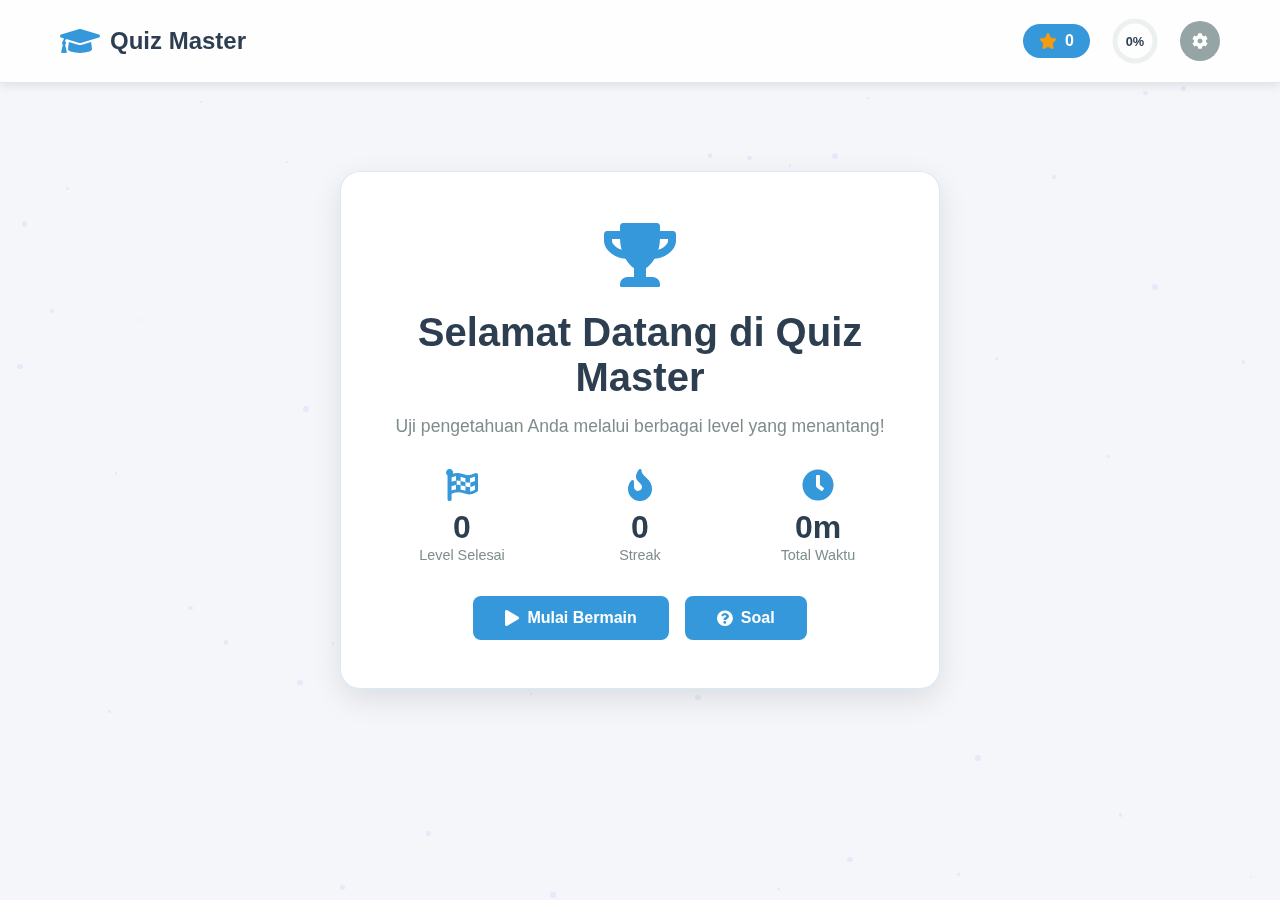
<file: index.html>
<!DOCTYPE html>
<html lang="id">
  <head>
    <meta charset="UTF-8" />
    <meta name="viewport" content="width=device-width, initial-scale=1.0" />
    <title>Quiz Master - Dashboard</title>
    <link
      rel="stylesheet"
      href="https://cdnjs.cloudflare.com/ajax/libs/font-awesome/5.15.4/css/all.min.css"
    />
    <link rel="stylesheet" href="style.css" />
  </head>
  <body>
    <div id="particles" class="particles-container"></div>

    <header class="header">
      <div class="container">
        <div class="logo">
          <i class="fas fa-graduation-cap"></i>
          <span>Quiz Master</span>
        </div>
        <div class="user-info">
          <div class="score-display">
            <i class="fas fa-star"></i>
            <span id="totalScore">0</span>
          </div>
          <div class="progress-ring">
            <svg width="50" height="50">
              <circle
                cx="25"
                cy="25"
                r="20"
                fill="none"
                stroke="#ecf0f1"
                stroke-width="5"
              />
              <circle
                id="progress-circle"
                cx="25"
                cy="25"
                r="20"
                fill="none"
                stroke-width="5"
              />
            </svg>
            <span class="progress-text" id="progressText">0%</span>
          </div>
          <div class="settings-icon" onclick="showSettings()">
            <i class="fas fa-cog"></i>
          </div>
        </div>
      </div>
    </header>

    <main class="main-content">
      <section id="welcomeSection" class="welcome-section">
        <div class="welcome-card">
          <div class="welcome-icon"><i class="fas fa-trophy"></i></div>
          <h1>Selamat Datang di Quiz Master</h1>
          <p>Uji pengetahuan Anda melalui berbagai level yang menantang!</p>
          <div class="stats-grid">
            <div class="stat-item">
              <i class="fas fa-flag-checkered"></i>
              <span class="stat-number" id="completedLevels">0</span>
              <span class="stat-label">Level Selesai</span>
            </div>
            <div class="stat-item">
              <i class="fas fa-fire"></i>
              <span class="stat-number" id="streak">0</span>
              <span class="stat-label">Streak</span>
            </div>
            <div class="stat-item">
              <i class="fas fa-clock"></i>
              <span class="stat-number" id="totalTime">0m</span>
              <span class="stat-label">Total Waktu</span>
            </div>
          </div>
          <div class="menu-actions" id="mainMenu">
            <button class="btn-primary" onclick="goToQuiz('levels')">
              <i class="fas fa-play"></i> Mulai Bermain
            </button>
            <button class="btn-primary" onclick="showQuestionContainer()">
              <i class="fas fa-question-circle"></i> Soal
            </button>
          </div>
          <div class="question-container hidden" id="questionContainer">
            <div class="menu-actions">
              <button class="btn-primary" onclick="goToQuiz('addLevel')">
                <i class="fas fa-plus"></i> Buat Level
              </button>
              <button class="btn-primary" onclick="goToQuiz('addQuestion')">
                <i class="fas fa-question"></i> Tambah Soal
              </button>
              <button class="btn-secondary" onclick="hideQuestionContainer()">
                <i class="fas fa-arrow-left"></i> Kembali
              </button>
            </div>
          </div>
        </div>
      </section>

      <div id="settingsModal" class="modal hidden">
        <div class="modal-content">
          <div class="modal-header">
            <h2>Pengaturan</h2>
            <button class="btn-close" onclick="closeSettings()">
              <i class="fas fa-times"></i>
            </button>
          </div>
          <form id="settingsForm">
            <div class="form-group">
              <label for="questionTime">Waktu per Soal (detik):</label>
              <input
                type="number"
                id="questionTime"
                min="10"
                max="60"
                value="30"
              />
            </div>
            <div class="form-group">
              <label>
                <input type="checkbox" id="showFeedback" />
                Tampilkan Umpan Balik Jawaban
              </label>
            </div>
            <div class="form-group">
              <label>
                <input type="checkbox" id="shuffleQuestions" />
                Acak Urutan Soal
              </label>
            </div>
            <div class="form-group">
              <label>
                <input type="checkbox" id="darkMode" />
                Mode Gelap
              </label>
            </div>
            <div class="form-group">
              <div class="toggle-header" onclick="toggleLevelRepeats()">
                <h3>Pengaturan Pengulangan Level</h3>
                <i id="toggleIcon" class="fas fa-chevron-down"></i>
              </div>
              <div id="levelRepeatsSettings" class="hidden"></div>
            </div>
            <div class="modal-actions">
              <button
                type="button"
                class="btn-secondary"
                onclick="closeSettings()"
              >
                Batal
              </button>
              <button type="submit" class="btn-primary">Simpan</button>
            </div>
          </form>
        </div>
      </div>

      <div id="toastContainer" class="toast-container"></div>
    </main>
    <script src="script.js"></script>
  </body>
</html>
</file>
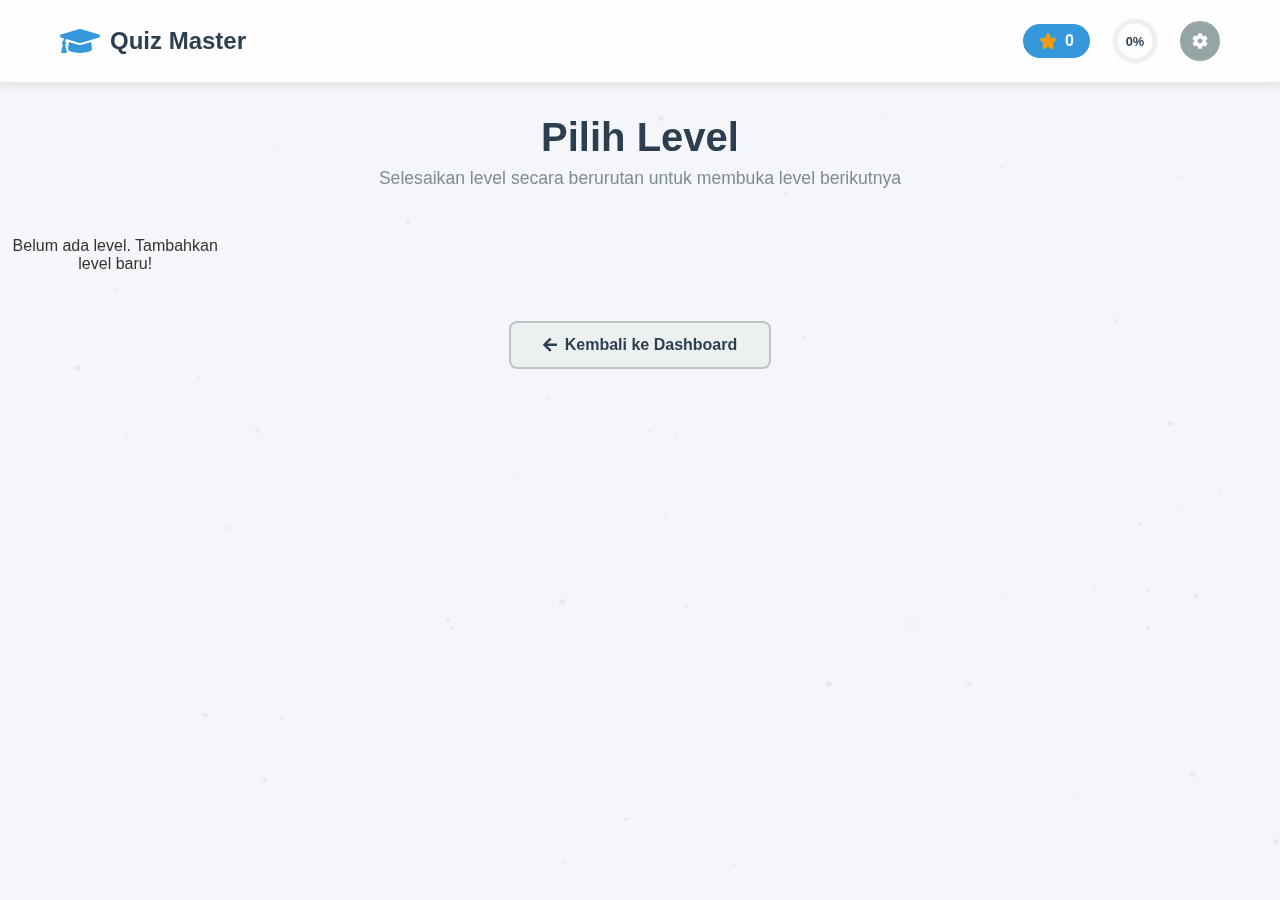
<file: quiz.html>
<!DOCTYPE html>
<html lang="id">
  <head>
    <meta charset="UTF-8" />
    <meta name="viewport" content="width=device-width, initial-scale=1.0" />
    <title>Quiz Master - Kuis</title>
    <link
      rel="stylesheet"
      href="https://cdnjs.cloudflare.com/ajax/libs/font-awesome/5.15.4/css/all.min.css"
    />
    <link rel="stylesheet" href="style.css" />
  </head>
  <body>
    <div id="particles" class="particles-container"></div>

    <header class="header">
      <div class="container">
        <div class="logo">
          <i class="fas fa-graduation-cap"></i>
          <span>Quiz Master</span>
        </div>
        <div class="user-info">
          <div class="score-display">
            <i class="fas fa-star"></i>
            <span id="totalScore">0</span>
          </div>
          <div class="progress-ring">
            <svg width="50" height="50">
              <circle
                cx="25"
                cy="25"
                r="20"
                fill="none"
                stroke="#ecf0f1"
                stroke-width="5"
              />
              <circle
                id="progress-circle"
                cx="25"
                cy="25"
                r="20"
                fill="none"
                stroke-width="5"
              />
            </svg>
            <span class="progress-text" id="progressText">0%</span>
          </div>
          <div class="settings-icon" onclick="showSettings()">
            <i class="fas fa-cog"></i>
          </div>
        </div>
      </div>
    </header>

    <main class="main-content">
      <section id="levelSection" class="level-section hidden">
        <div class="section-header">
          <h2>Pilih Level</h2>
          <p>
            Selesaikan level secara berurutan untuk membuka level berikutnya
          </p>
        </div>
        <div class="level-grid" id="levelGrid"></div>
        <div class="level-actions">
          <button class="btn-secondary" onclick="goToDashboard()">
            <i class="fas fa-arrow-left"></i> Kembali ke Dashboard
          </button>
        </div>
      </section>

      <section id="addLevelSection" class="add-level-section hidden">
        <div class="form-card">
          <div class="form-header">
            <h2>Buat Level Baru</h2>
            <button class="btn-close" onclick="showLevelSelect()">
              <i class="fas fa-times"></i>
            </button>
          </div>
          <form id="addLevelForm">
            <div class="form-group">
              <label for="levelName">Nama Level:</label>
              <input type="text" id="levelName" required />
            </div>
            <div class="form-group">
              <label for="levelDescription">Deskripsi (Opsional):</label>
              <textarea id="levelDescription"></textarea>
            </div>
            <div class="form-actions">
              <button
                type="button"
                class="btn-secondary"
                onclick="showLevelSelect()"
              >
                Batal
              </button>
              <button type="submit" class="btn-primary">
                <i class="fas fa-plus"></i> Buat Level
              </button>
            </div>
          </form>
        </div>
      </section>

      <section id="addQuestionSection" class="add-question-section hidden">
        <div class="form-card">
          <div class="form-header">
            <h2>Tambah Soal Baru</h2>
            <button class="btn-close" onclick="showLevelSelect()">
              <i class="fas fa-times"></i>
            </button>
          </div>
          <form id="addQuestionForm">
            <div class="form-group">
              <label for="levelSelect">Level:</label>
              <select id="levelSelect" required>
                <option value="">Pilih Level</option>
              </select>
            </div>
            <div class="form-group">
              <label for="questionText">Pertanyaan:</label>
              <textarea id="questionText" required></textarea>
            </div>
            <div class="form-group">
              <label>Pilihan Jawaban:</label>
              <div class="options-container">
                <div class="option-input">
                  <input type="text" id="option1" required />
                  <input type="radio" name="correctAnswer" value="0" required />
                  <label>Benar</label>
                </div>
                <div class="option-input">
                  <input type="text" id="option2" required />
                  <input type="radio" name="correctAnswer" value="1" />
                  <label>Benar</label>
                </div>
                <div class="option-input">
                  <input type="text" id="option3" required />
                  <input type="radio" name="correctAnswer" value="2" />
                  <label>Benar</label>
                </div>
                <div class="option-input">
                  <input type="text" id="option4" required />
                  <input type="radio" name="correctAnswer" value="3" />
                  <label>Benar</label>
                </div>
              </div>
            </div>
            <div class="form-group">
              <label for="difficulty">Tingkat Kesulitan:</label>
              <select id="difficulty" required>
                <option value="easy">Mudah (10 poin)</option>
                <option value="medium">Sedang (20 poin)</option>
                <option value="hard">Sulit (30 poin)</option>
              </select>
            </div>
            <div class="form-actions">
              <button
                type="button"
                class="btn-secondary"
                onclick="showLevelSelect()"
              >
                Batal
              </button>
              <button type="submit" class="btn-primary">
                <i class="fas fa-save"></i> Simpan Soal
              </button>
            </div>
          </form>
        </div>
      </section>

      <div id="quizModal" class="modal hidden">
        <div class="modal-content">
          <div class="quiz-header">
            <div class="level-info">
              <span class="level-badge" id="currentLevelBadge">Level 1</span>
              <div class="quiz-timer">
                <i class="fas fa-clock"></i>
                <span id="timer">30s</span>
              </div>
            </div>
            <div class="question-counter">
              <span id="currentQuestion">1</span> /
              <span id="totalQuestions">5</span>
            </div>
          </div>
          <div class="question-card">
            <h3 id="questionTitle">Pertanyaan akan muncul disini...</h3>
            <div class="options-grid" id="optionsGrid"></div>
          </div>
          <div class="quiz-footer">
            <button class="btn-secondary" onclick="closeQuiz()">
              <i class="fas fa-times"></i> Keluar
            </button>
            <div class="quiz-progress">
              <div class="progress-bar">
                <div class="progress-fill" id="quizProgress"></div>
              </div>
            </div>
            <button class="btn-primary hidden" id="submitAnswer">
              <i class="fas fa-check"></i>
            </button>
          </div>
        </div>
      </div>

      <div id="resultModal" class="modal hidden">
        <div class="modal-content result-content">
          <div id="resultIcon" class="result-icon"></div>
          <h2 id="resultTitle">Selamat!</h2>
          <p id="resultMessage">Anda berhasil menyelesaikan level ini!</p>
          <div class="result-stats">
            <div class="result-stat">
              <span class="stat-value" id="levelScore">0</span>
              <span class="stat-label">Skor</span>
            </div>
            <div class="result-stat">
              <span class="stat-value" id="levelTime">0s</span>
              <span class="stat-label">Waktu</span>
            </div>
            <div class="result-stat">
              <span class="stat-value" id="levelAccuracy">0%</span>
              <span class="stat-label">Akurasi</span>
            </div>
          </div>
          <div class="result-actions">
            <button class="btn-secondary" onclick="closeResult()">
              <i class="fas fa-arrow-left"></i> Kembali ke Level
            </button>
            <button
              class="btn-primary"
              onclick="startNextLevel()"
              id="nextLevelBtn"
            >
              <i class="fas fa-arrow-right"></i> Level Berikutnya
            </button>
          </div>
        </div>
      </div>

      <div id="settingsModal" class="modal hidden">
        <div class="modal-content">
          <div class="modal-header">
            <h2>Pengaturan</h2>
            <button class="btn-close" onclick="closeSettings()">
              <i class="fas fa-times"></i>
            </button>
          </div>
          <form id="settingsForm">
            <div class="form-group">
              <label for="questionTime">Waktu per Soal (detik):</label>
              <input
                type="number"
                id="questionTime"
                min="10"
                max="60"
                value="30"
              />
            </div>
            <div class="form-group">
              <label>
                <input type="checkbox" id="showFeedback" />
                Tampilkan Umpan Balik Jawaban
              </label>
            </div>
            <div class="form-group">
              <label>
                <input type="checkbox" id="shuffleQuestions" />
                Acak Urutan Soal
              </label>
            </div>
            <div class="form-group">
              <label>
                <input type="checkbox" id="darkMode" />
                Mode Gelap
              </label>
            </div>
            <div class="form-group">
              <div class="toggle-header" onclick="toggleLevelRepeats()">
                <h3>Pengaturan Pengulangan Level</h3>
                <i id="toggleIcon" class="fas fa-chevron-down"></i>
              </div>
              <div id="levelRepeatsSettings" class="hidden"></div>
            </div>
            <div class="modal-actions">
              <button
                type="button"
                class="btn-secondary"
                onclick="closeSettings()"
              >
                Batal
              </button>
              <button type="submit" class="btn-primary">Simpan</button>
            </div>
          </form>
        </div>
      </div>

      <div id="toastContainer" class="toast-container"></div>
    </main>
    <script src="script.js"></script>
  </body>
</html>
</file>
<file: style.css>
/* Reset & Base Styles */
* {
  margin: 0;
  padding: 0;
  box-sizing: border-box;
}

body {
  font-family: "Segoe UI", Tahoma, Geneva, Verdana, sans-serif;
  background: var(--bg-color, #f5f6fa);
  min-height: 100vh;
  color: #333;
  overflow-x: hidden;
}

.container {
  max-width: 1200px;
  margin: 0 auto;
  padding: 0 20px;
}

/* Particles Background */
.particles-container {
  position: fixed;
  top: 0;
  left: 0;
  width: 100%;
  height: 100%;
  z-index: -1;
  pointer-events: none;
}

.particle {
  position: absolute;
  background: rgba(102, 126, 234, 0.1);
  border-radius: 50%;
  animation: float 6s ease-in-out infinite;
}

@keyframes float {
  0%,
  100% {
    transform: translateY(0px) rotate(0deg);
  }
  50% {
    transform: translateY(-20px) rotate(180deg);
  }
}

/* Header */
.header {
  background: rgba(255, 255, 255, 0.9);
  backdrop-filter: blur(10px);
  border-bottom: 1px solid rgba(0, 0, 0, 0.1);
  padding: 1rem 0;
  position: sticky;
  top: 0;
  z-index: 100;
  box-shadow: 0 2px 10px rgba(0, 0, 0, 0.1);
}

.header .container {
  display: flex;
  justify-content: space-between;
  align-items: center;
}

.logo {
  display: flex;
  align-items: center;
  gap: 10px;
  color: #2c3e50;
  font-size: 1.5rem;
  font-weight: bold;
}

.logo i {
  font-size: 2rem;
  color: #3498db;
}

.user-info {
  display: flex;
  align-items: center;
  gap: 20px;
}

.score-display {
  display: flex;
  align-items: center;
  gap: 8px;
  background: #3498db;
  padding: 8px 16px;
  border-radius: 25px;
  color: white;
  font-weight: bold;
}

.score-display i {
  color: #f39c12;
}

.settings-icon {
  background: #95a5a6;
  color: white;
  width: 40px;
  height: 40px;
  border-radius: 50%;
  display: flex;
  align-items: center;
  justify-content: center;
  cursor: pointer;
  transition: all 0.3s ease;
}

.settings-icon:hover {
  background: #7f8c8d;
  transform: scale(1.1);
}

.progress-ring {
  position: relative;
  display: flex;
  align-items: center;
  justify-content: center;
}

.progress-svg {
  transform: rotate(-90deg);
}

.progress-text {
  position: absolute;
  font-size: 0.8rem;
  font-weight: bold;
  color: #2c3e50;
}

#progress-circle {
  stroke-dasharray: 125.6;
  stroke-dashoffset: 125.6;
  transition: stroke-dashoffset 0.5s ease;
  stroke: #3498db;
}

/* Main Content */
.main-content {
  padding: 2rem 0;
}

/* Welcome Section */
.welcome-section {
  display: flex;
  justify-content: center;
  align-items: center;
  min-height: 70vh;
}

.welcome-card {
  background: rgba(255, 255, 255, 0.95);
  backdrop-filter: blur(10px);
  border-radius: 20px;
  padding: 3rem;
  text-align: center;
  box-shadow: 0 10px 30px rgba(0, 0, 0, 0.1);
  max-width: 600px;
  width: 100%;
  animation: slideInUp 0.8s ease;
  border: 1px solid rgba(52, 152, 219, 0.2);
}

@keyframes slideInUp {
  from {
    opacity: 0;
    transform: translateY(50px);
  }
  to {
    opacity: 1;
    transform: translateY(0);
  }
}

.welcome-icon {
  font-size: 4rem;
  color: #3498db;
  margin-bottom: 1rem;
}

.welcome-card h1 {
  color: #2c3e50;
  margin-bottom: 1rem;
  font-size: 2.5rem;
}

.welcome-card p {
  color: #7f8c8d;
  margin-bottom: 2rem;
  font-size: 1.1rem;
}

.stats-grid {
  display: grid;
  grid-template-columns: repeat(3, 1fr);
  gap: 2rem;
  margin: 2rem 0;
}

.stat-item {
  text-align: center;
}

.stat-item i {
  font-size: 2rem;
  color: #3498db;
  margin-bottom: 0.5rem;
}

.stat-number {
  display: block;
  font-size: 2rem;
  font-weight: bold;
  color: #2c3e50;
}

.stat-label {
  font-size: 0.9rem;
  color: #7f8c8d;
}

.menu-actions {
  display: flex;
  justify-content: center;
  gap: 1rem;
  margin-top: 2rem;
  flex-wrap: wrap;
}

.question-container {
  margin-top: 2rem;
  animation: slideInUp 0.3s ease;
}

/* Level Section */
.level-section {
  animation: fadeIn 0.8s ease;
}

@keyframes fadeIn {
  from {
    opacity: 0;
  }
  to {
    opacity: 1;
  }
}

.section-header {
  text-align: center;
  margin-bottom: 3rem;
  color: #2c3e50;
}

.section-header h2 {
  font-size: 2.5rem;
  margin-bottom: 0.5rem;
}

.section-header p {
  font-size: 1.1rem;
  color: #7f8c8d;
}

.level-grid {
  display: grid;
  grid-template-columns: repeat(auto-fill, minmax(200px, 1fr));
  gap: 2rem;
  margin-bottom: 3rem;
}

.level-card {
  background: rgba(255, 255, 255, 0.95);
  border-radius: 15px;
  padding: 2rem;
  text-align: center;
  cursor: pointer;
  transition: all 0.3s ease;
  border: 2px solid transparent;
}

.level-card:hover {
  transform: translateY(-5px);
  box-shadow: 0 15px 30px rgba(0, 0, 0, 0.15);
  border-color: #3498db;
}

.level-card.locked {
  opacity: 0.6;
  cursor: not-allowed;
  background: rgba(149, 165, 166, 0.3);
}

.level-card.completed {
  background: #2ecc71;
  color: white;
}

.level-icon {
  font-size: 3rem;
  margin-bottom: 1rem;
  color: #3498db;
}

.level-card.locked .level-icon {
  color: #95a5a6;
}

.level-card.completed .level-icon,
.level-card.completed .level-questions,
.level-card.completed .level-score {
  color: rgba(255, 255, 255, 0.9);
}

.level-number {
  font-size: 1.5rem;
  font-weight: bold;
  margin-bottom: 0.5rem;
}

.level-questions {
  font-size: 0.9rem;
  color: #7f8c8d;
  margin-bottom: 1rem;
}

.level-score {
  background: #ecf0f1;
  padding: 0.5rem;
  border-radius: 10px;
  font-size: 0.9rem;
  font-weight: bold;
}

.level-actions {
  display: flex;
  justify-content: center;
  gap: 1rem;
  flex-wrap: wrap;
}

/* Form Sections */
.add-question-section,
.add-level-section {
  display: flex;
  justify-content: center;
  align-items: center;
  min-height: 70vh;
}

.form-card {
  background: rgba(255, 255, 255, 0.95);
  border-radius: 20px;
  padding: 2rem;
  max-width: 600px;
  width: 100%;
  box-shadow: 0 10px 30px rgba(0, 0, 0, 0.1);
  border: 1px solid rgba(52, 152, 219, 0.2);
}

.form-header {
  display: flex;
  justify-content: space-between;
  align-items: center;
  margin-bottom: 2rem;
  padding-bottom: 1rem;
  border-bottom: 2px solid #ecf0f1;
}

.form-header h2 {
  color: #2c3e50;
  font-size: 1.8rem;
}

.btn-close {
  background: none;
  border: none;
  font-size: 1.5rem;
  color: #95a5a6;
  cursor: pointer;
  transition: color 0.3s ease;
}

.btn-close:hover {
  color: #2c3e50;
}

.form-group {
  margin-bottom: 1.5rem;
}

.form-group label {
  display: block;
  margin-bottom: 0.5rem;
  font-weight: bold;
  color: #2c3e50;
  font-size: 1rem;
}

.form-group input,
.form-group select,
.form-group textarea {
  width: 100%;
  padding: 0.8rem;
  border: 2px solid #bdc3c7;
  border-radius: 8px;
  font-size: 1rem;
  transition: border-color 0.3s ease;
}

.form-group input:focus,
.form-group select:focus,
.form-group textarea:focus {
  outline: none;
  border-color: #3498db;
}

.form-group textarea {
  min-height: 100px;
  resize: vertical;
}

.options-container {
  display: flex;
  flex-direction: column;
  gap: 1rem;
}

.option-input {
  display: flex;
  align-items: center;
  gap: 1rem;
  padding: 1rem;
  background: #f8f9fa;
  border-radius: 8px;
  border: 1px solid #e9ecef;
}

.option-input input[type="text"] {
  flex: 1;
}

.option-input input[type="radio"] {
  width: auto;
}

.option-input label {
  font-size: 0.9rem;
  color: #7f8c8d;
}

.form-actions {
  display: flex;
  justify-content: flex-end;
  gap: 1rem;
  margin-top: 2rem;
}

/* Buttons */
.btn-primary,
.btn-secondary {
  padding: 0.8rem 2rem;
  border: none;
  border-radius: 8px;
  font-size: 1rem;
  font-weight: bold;
  cursor: pointer;
  transition: all 0.3s ease;
  display: inline-flex;
  align-items: center;
  gap: 0.5rem;
  text-decoration: none;
}

.btn-primary {
  background: #3498db;
  color: white;
}

.btn-primary:hover {
  background: #2980b9;
  transform: translateY(-2px);
  box-shadow: 0 5px 15px rgba(52, 152, 219, 0.3);
}

.btn-secondary {
  background: #ecf0f1;
  color: #2c3e50;
  border: 2px solid #bdc3c7;
}

.btn-secondary:hover {
  background: #d5dbdb;
  border-color: #95a5a6;
}

/* Modal */
.modal {
  position: fixed;
  top: 0;
  left: 0;
  width: 100%;
  height: 100%;
  background: rgba(0, 0, 0, 0.7);
  display: flex;
  justify-content: center;
  align-items: center;
  z-index: 1000;
  backdrop-filter: blur(5px);
}

.modal-content {
  background: white;
  border-radius: 20px;
  padding: 2rem;
  max-width: 800px;
  width: 90%;
  max-height: 90vh;
  overflow-y: auto;
  animation: modalSlideIn 0.3s ease;
  box-shadow: 0 20px 40px rgba(0, 0, 0, 0.2);
}

@keyframes modalSlideIn {
  from {
    opacity: 0;
    transform: translateY(-50px);
  }
  to {
    opacity: 1;
    transform: translateY(0);
  }
}

/* Modal Header */
.modal-header {
  display: flex;
  justify-content: center;
  align-items: center;
  padding: 1rem;
  border-bottom: 1px solid #e8ecef;
}

.modal-header h2 {
  margin: 0 auto;
  font-size: 1.5rem;
  color: #2c3e50;
}

.modal-header .btn-close {
  background: none;
  border: none;
  font-size: 1.5rem;
  color: #95a5a6;
  cursor: pointer;
  transition: color 0.3s ease;
}

.modal-header .btn-close:hover {
  color: #2c3e50;
}

/* Quiz Modal */
.quiz-header {
  display: flex;
  justify-content: space-between;
  align-items: center;
  margin-bottom: 2rem;
  padding-bottom: 1rem;
  border-bottom: 2px solid #ecf0f1;
}

.level-info {
  display: flex;
  align-items: center;
  gap: 1rem;
}

.level-badge {
  background: #3498db;
  color: white;
  padding: 0.5rem 1rem;
  border-radius: 20px;
  font-weight: bold;
}

.quiz-timer {
  display: flex;
  align-items: center;
  gap: 0.5rem;
  color: #e74c3c;
  font-weight: bold;
  font-size: 1.1rem;
}

.question-counter {
  color: #7f8c8d;
  font-weight: bold;
}

.question-card h3 {
  font-size: 1.3rem;
  margin-bottom: 1.5rem;
  color: #2c3e50;
  line-height: 1.5;
}

.options-grid {
  display: grid;
  gap: 1rem;
}

.option-button {
  padding: 1rem;
  border: 2px solid #bdc3c7;
  border-radius: 10px;
  background: white;
  text-align: left;
  cursor: pointer;
  transition: all 0.3s ease;
  font-size: 1rem;
}

.option-button:hover {
  border-color: #3498db;
  background: #f8f9ff;
}

.option-button.selected {
  border-color: #3498db;
  background: #3498db;
  color: white;
}

.option-button.correct {
  border-color: #2ecc71;
  background: #2ecc71;
  color: white;
}

.option-button.incorrect {
  border-color: #e74c3c;
  background: #e74c3c;
  color: white;
}

.quiz-footer {
  display: flex;
  justify-content: space-between;
  align-items: center;
  margin-top: 2rem;
  padding-top: 1rem;
  border-top: 2px solid #ecf0f1;
}

.quiz-progress {
  flex: 1;
  margin: 0 2rem;
}

.progress-bar {
  width: 100%;
  height: 8px;
  background: #ecf0f1;
  border-radius: 4px;
  overflow: hidden;
}

.progress-fill {
  height: 100%;
  background: #2ecc71;
  border-radius: 4px;
  transition: width 0.3s ease;
}

/* Result Modal */
.result-content {
  text-align: center;
  max-width: 500px;
}

.result-icon {
  font-size: 4rem;
  margin-bottom: 1rem;
}

.result-icon.success {
  color: #2ecc71;
}

.result-icon.fail {
  color: #e74c3c;
}

.result-content h2 {
  margin-bottom: 1rem;
  color: #2c3e50;
}

.result-content p {
  margin-bottom: 2rem;
  color: #7f8c8d;
  font-size: 1.1rem;
}

.result-stats {
  display: grid;
  grid-template-columns: repeat(3, 1fr);
  gap: 2rem;
  margin: 2rem 0;
  padding: 2rem;
  background: #f8f9fa;
  border-radius: 15px;
}

.result-stat {
  text-align: center;
}

.stat-value {
  display: block;
  font-size: 1.5rem;
  font-weight: bold;
  color: #2c3e50;
}

.result-actions {
  display: flex;
  justify-content: center;
  gap: 1rem;
  margin-top: 2rem;
}

/* Toast Notifications */
.toast-container {
  position: fixed;
  top: 20px;
  right: 20px;
  z-index: 2000;
}

.toast {
  background: white;
  border-radius: 10px;
  padding: 1rem 1.5rem;
  margin-bottom: 1rem;
  box-shadow: 0 10px 20px rgba(0, 0, 0, 0.1);
  display: flex;
  align-items: center;
  gap: 1rem;
  animation: toastSlideIn 0.3s ease;
  min-width: 300px;
}

@keyframes toastSlideIn {
  from {
    opacity: 0;
    transform: translateX(100%);
  }
  to {
    opacity: 1;
    transform: translateX(0);
  }
}

.toast.success {
  border-left: 4px solid #2ecc71;
}

.toast.error {
  border-left: 4px solid #e74c3c;
}

.toast.info {
  border-left: 4px solid #3498db;
}

.toast i {
  font-size: 1.2rem;
}

.toast.success i {
  color: #2ecc71;
}

.toast.error i {
  color: #e74c3c;
}

.toast.info i {
  color: #3498db;
}

/* Settings Modal */
#settingsModal .modal-content {
  max-width: 500px;
  padding: 1.5rem;
}

#settingsModal .form-group {
  margin-bottom: 1rem;
  padding: 0.5rem 0;
  border-bottom: 1px solid #e8ecef;
}

#settingsModal .form-group:last-child {
  border-bottom: none;
  margin-bottom: 0;
  padding-bottom: 0;
}

#settingsModal label {
  display: flex;
  align-items: center;
  gap: 0.75rem;
  font-size: 0.95rem;
  color: #2c3e50;
  font-weight: 500;
}

#settingsModal input[type="checkbox"] {
  width: 18px;
  height: 18px;
}

#settingsModal input[type="number"] {
  width: 80px;
  padding: 0.5rem;
  border: 2px solid #bdc3c7;
  border-radius: 6px;
  font-size: 0.95rem;
}

#settingsModal .modal-actions {
  display: flex;
  justify-content: flex-end;
  gap: 1rem;
  margin-top: 1.5rem;
  padding-top: 1rem;
  border-top: 1px solid #e8ecef;
}

/* Level Repeats Settings */
#levelRepeatsSettings {
  background: #f8f9fa;
  border-radius: 8px;
  padding: 0.75rem;
  margin-top: 0.5rem;
  max-height: 200px;
  overflow-y: auto;
  transition: max-height 0.3s ease-out;
}

#levelRepeatsSettings.hidden {
  max-height: 0;
  padding: 0;
  overflow: hidden;
}

.level-repeat-item {
  display: flex;
  align-items: center;
  justify-content: space-between;
  padding: 0.5rem 0.75rem;
  margin-bottom: 0.5rem;
  background: white;
  border-radius: 6px;
  gap: 1rem;
}

.level-repeat-item:last-child {
  margin-bottom: 0;
}

.level-repeat-item label {
  font-size: 0.85rem;
  color: #2c3e50;
  font-weight: 400;
  flex: 1;
  white-space: nowrap;
  overflow: hidden;
  text-overflow: ellipsis;
}

.level-repeat-item input {
  width: 60px;
  padding: 0.4rem 0.5rem;
  border: 2px solid #bdc3c7;
  border-radius: 6px;
  font-size: 0.85rem;
  text-align: center;
}

.level-repeat-item input:focus {
  outline: none;
  border-color: #3498db;
}

/* Toggle Header */
.toggle-header {
  display: flex;
  align-items: center;
  justify-content: space-between;
  cursor: pointer;
  padding: 0.5rem 0;
}

.toggle-header h3 {
  font-size: 0.95rem;
  color: #2c3e50;
}

.toggle-header i {
  font-size: 0.9rem;
  color: #3498db;
  transition: transform 0.2s ease;
}

.toggle-header i.rotate {
  transform: rotate(180deg);
}

/* Utility Classes */
.hidden {
  display: none !important;
}

.text-center {
  text-align: center;
}

/* Responsive Design */
@media (max-width: 768px) {
  .header .container {
    flex-direction: column;
    gap: 1rem;
  }

  .welcome-card {
    padding: 2rem;
    margin: 1rem;
  }

  .welcome-card h1 {
    font-size: 2rem;
  }

  .stats-grid,
  .result-stats {
    grid-template-columns: 1fr;
    gap: 1rem;
  }

  .level-grid {
    grid-template-columns: 1fr;
  }

  .quiz-header,
  .quiz-footer,
  .result-actions,
  .form-actions,
  .level-actions,
  .menu-actions {
    flex-direction: column;
  }

  .quiz-progress {
    margin: 0;
    order: -1;
  }

  .option-input {
    flex-direction: column;
    gap: 0.5rem;
    align-items: flex-start;
  }

  .toast {
    min-width: auto;
    margin: 0 1rem 1rem 1rem;
  }
}

@media (max-width: 480px) {
  .container {
    padding: 0 10px;
  }

  .welcome-card,
  .modal-content,
  .form-card {
    padding: 1.5rem;
  }

  .modal-content {
    margin: 1rem;
  }

  .level-repeat-item {
    flex-direction: column;
    align-items: flex-start;
    gap: 0.5rem;
  }

  .level-repeat-item input {
    width: 100%;
  }
}

/* Dark Theme */
[data-theme="dark"] {
  --bg-color: #121212;
  --card-bg: #1e1e1e;
  --text-color: #e0e0e0;
  --subtle-text: #aaaaaa;
  --border-color: #2c2c2c;
  --primary: #3498db;
  --accent: #2ecc71;
  --danger: #e74c3c;
  --secondary: #2c2c2c;
}

[data-theme="dark"] body {
  background: var(--bg-color) !important;
  color: var(--text-color);
}

[data-theme="dark"] .header,
[data-theme="dark"] .form-card,
[data-theme="dark"] .welcome-card,
[data-theme="dark"] .level-card,
[data-theme="dark"] .modal-content,
[data-theme="dark"] #settingsModal .form-group,
[data-theme="dark"] #settingsModal .modal-actions,
[data-theme="dark"] .modal-header {
  border-color: var(--border-color);
}

[data-theme="dark"] .header,
[data-theme="dark"] .form-card,
[data-theme="dark"] .welcome-card,
[data-theme="dark"] .level-card,
[data-theme="dark"] .modal-content,
[data-theme="dark"] .result-stats,
[data-theme="dark"] #levelRepeatsSettings,
[data-theme="dark"] .level-repeat-item {
  background: var(--card-bg);
  color: var(--text-color);
}

[data-theme="dark"] .logo,
[data-theme="dark"] .form-header h2,
[data-theme="dark"] .stat-number,
[data-theme="dark"] .question-card h3,
[data-theme="dark"] .section-header h2,
[data-theme="dark"] .section-header p,
[data-theme="dark"] .progress-text,
[data-theme="dark"] .form-group label,
[data-theme="dark"] .result-content h2,
[data-theme="dark"] .result-stat .stat-value,
[data-theme="dark"] .toggle-header h3,
[data-theme="dark"] #settingsModal label,
[data-theme="dark"] .modal-header h2 {
  color: var(--text-color);
}

[data-theme="dark"] .welcome-card p,
[data-theme="dark"] .result-content p,
[data-theme="dark"] .result-stat .stat-label,
[data-theme="dark"] .level-repeat-item label {
  color: var(--subtle-text);
}

[data-theme="dark"] .score-display,
[data-theme="dark"] .btn-primary {
  background: var(--primary);
  color: white;
}

[data-theme="dark"] .settings-icon {
  background: #444;
}

[data-theme="dark"] .btn-primary:hover {
  background: #217dbb;
}

[data-theme="dark"] .btn-secondary,
[data-theme="dark"] .option-button {
  background: var(--secondary);
  color: var(--text-color);
  border-color: var(--border-color);
}

[data-theme="dark"] .btn-secondary:hover {
  background: #333;
}

[data-theme="dark"] input,
[data-theme="dark"] select,
[data-theme="dark"] textarea,
[data-theme="dark"] #settingsModal input[type="number"],
[data-theme="dark"] .level-repeat-item input {
  background: #2c2c2c;
  color: var(--text-color);
  border-color: var(--border-color);
}

[data-theme="dark"] .option-button:hover {
  background: #333;
  border-color: var(--primary);
}

[data-theme="dark"] .option-button.correct {
  background: var(--accent);
  border-color: var(--accent);
}

[data-theme="dark"] .option-button.incorrect {
  background: var(--danger);
  border-color: var(--danger);
}

[data-theme="dark"] .progress-bar {
  background: #333;
}

[data-theme="dark"] .progress-fill {
  background: var(--accent);
}

[data-theme="dark"] .toast {
  background: #1e1e1e;
}

[data-theme="dark"] .modal-header .btn-close {
  color: var(--subtle-text);
}

[data-theme="dark"] .modal-header .btn-close:hover,
[data-theme="dark"] .toggle-header i {
  color: var(--primary);
}
</file>
